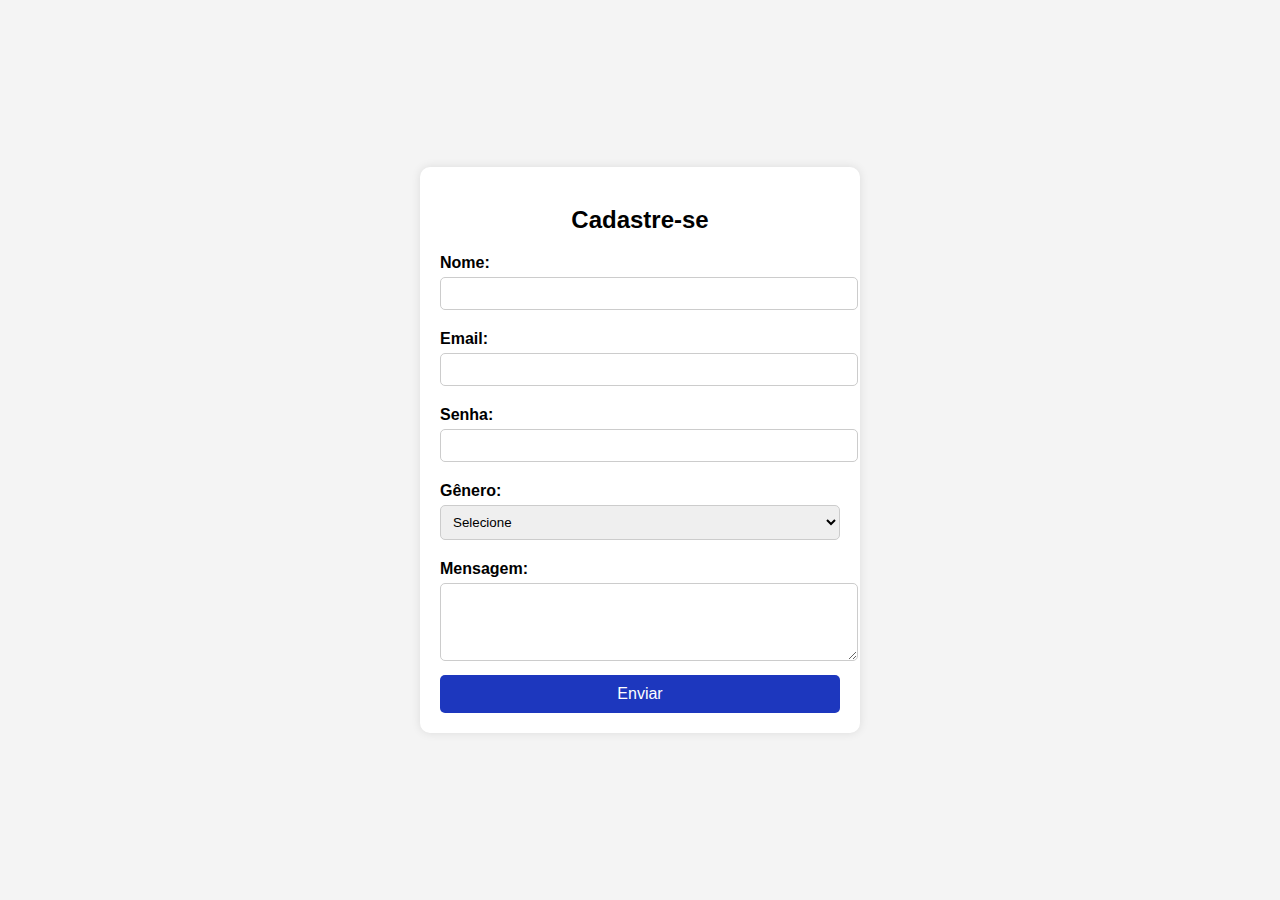
<file: Atividades/Atividade html formulário/index.html>
<!DOCTYPE html>
<html lang="pt-BR">
<head>
    <meta charset="UTF-8">
    <meta name="viewport" content="width=device-width, initial-scale=1.0">
    <title>Formulário Perfeito</title>
    <style>
        body {
            font-family: Arial, sans-serif;
            background-color: #f4f4f4;
            display: flex;
            justify-content: center;
            align-items: center;
            height: 100vh;
            margin: 0;
        }
        .container {
            background: rgb(255, 255, 255);
            padding: 20px;
            border-radius: 10px;
            box-shadow: 0 0 10px rgba(0, 0, 0, 0.1);
            width: 100%;
            max-width: 400px;
        }
        h2 {
            text-align: center;
            margin-bottom: 20px;
        }
        label {
            font-weight: bold;
            display: block;
            margin: 10px 0 5px;
        }
        input, select, textarea {
            width: 100%;
            padding: 8px;
            margin-bottom: 10px;
            border: 1px solid #ccc;
            border-radius: 5px;
        }
        button {
            width: 100%;
            padding: 10px;
            background-color: #1d37be;
            color: white;
            border: none;
            border-radius: 5px;
            cursor: pointer;
            font-size: 16px;
        }
        button:hover {
            background-color: #218838;
        }
    </style>
</head>
<body>
    <div class="container">
        <h2>Cadastre-se</h2>
        <form action="index2.html" method="get">
            <label for="name">Nome:</label>
            <input type="text" id="name" name="name" required>

            <label for="email">Email:</label>
            <input type="email" id="email" name="email" required>

            <label for="password">Senha:</label>
            <input type="password" id="password" name="password" required>

            <label for="gender">Gênero:</label>
            <select id="gender" name="gender">
                <option value="">Selecione</option>
                <option value="male">Masculino</option>
                <option value="female">Feminino</option>
                <option value="other">Outro</option>
            </select>

            <label for="message">Mensagem:</label>
            <textarea id="message" name="message" rows="4"></textarea>

            <button type="submit">Enviar</button>
        </form>
    </div>
</body>
</html>
</file>
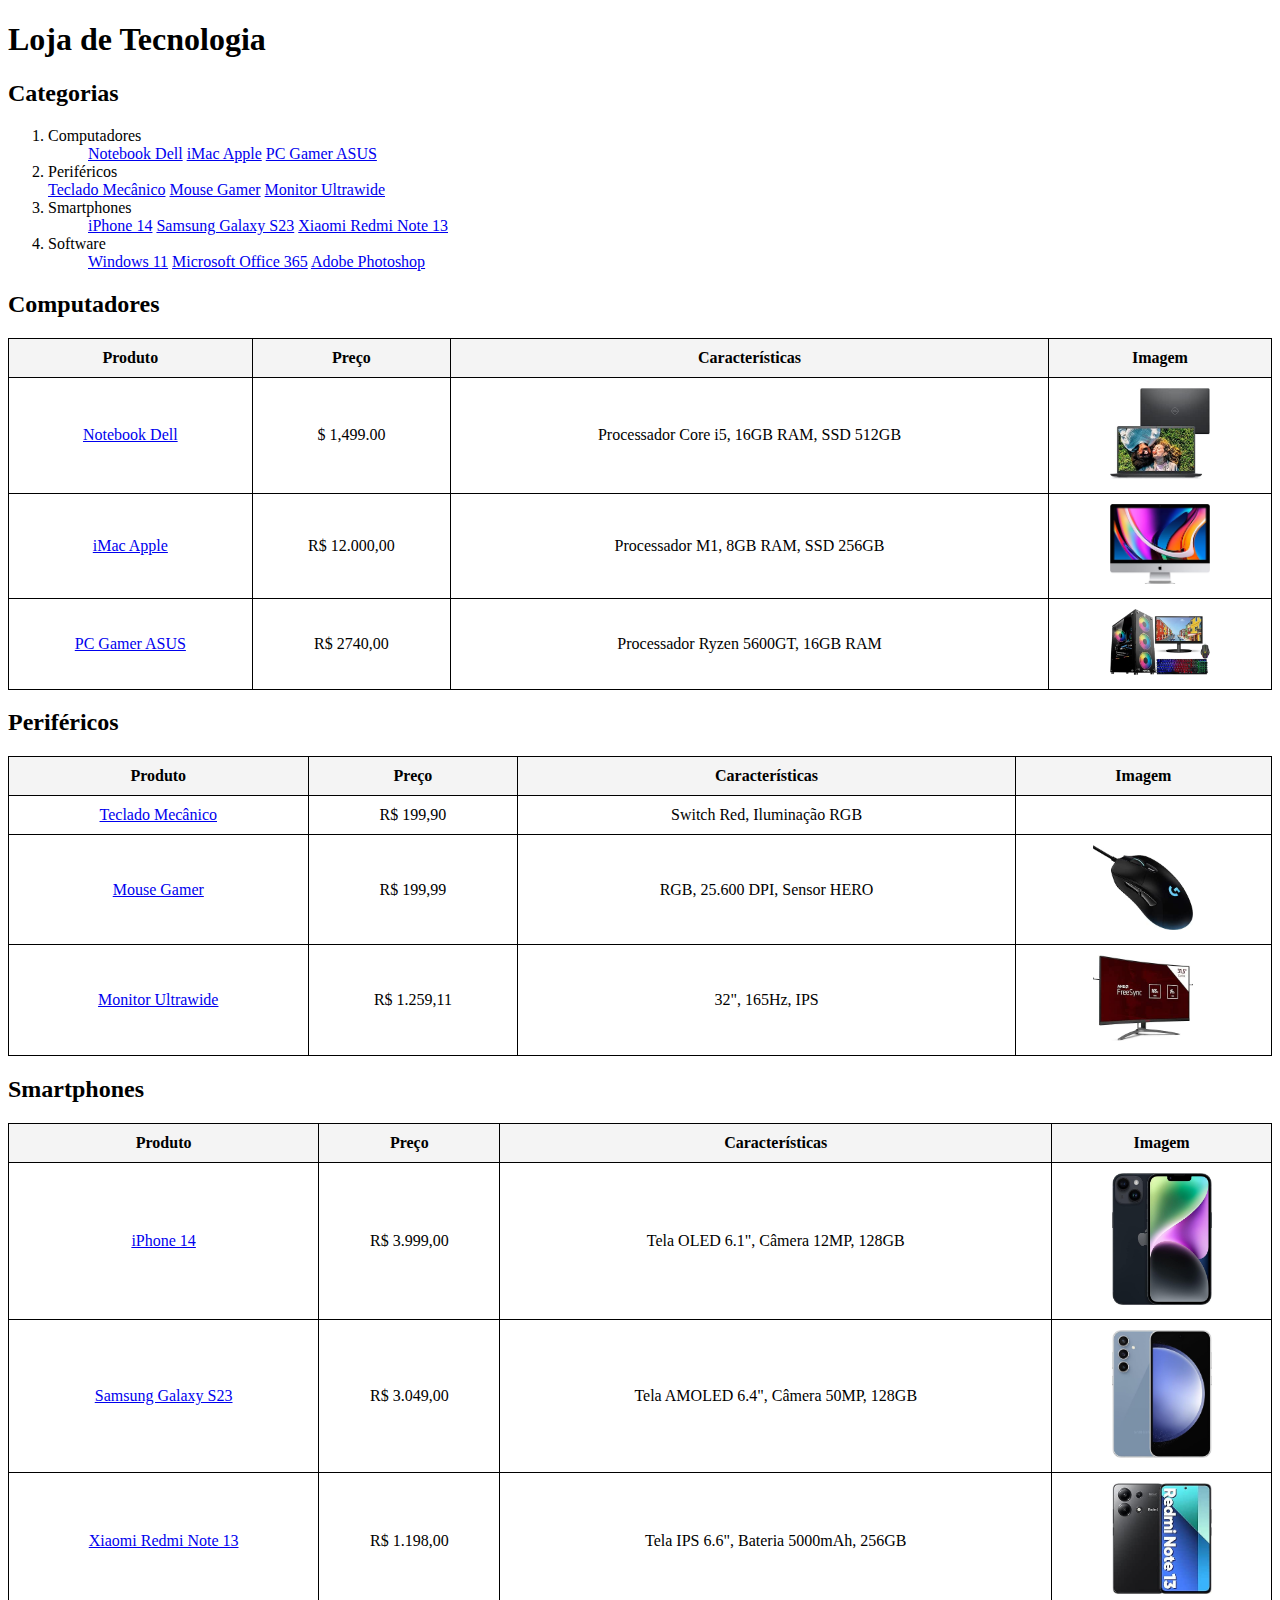
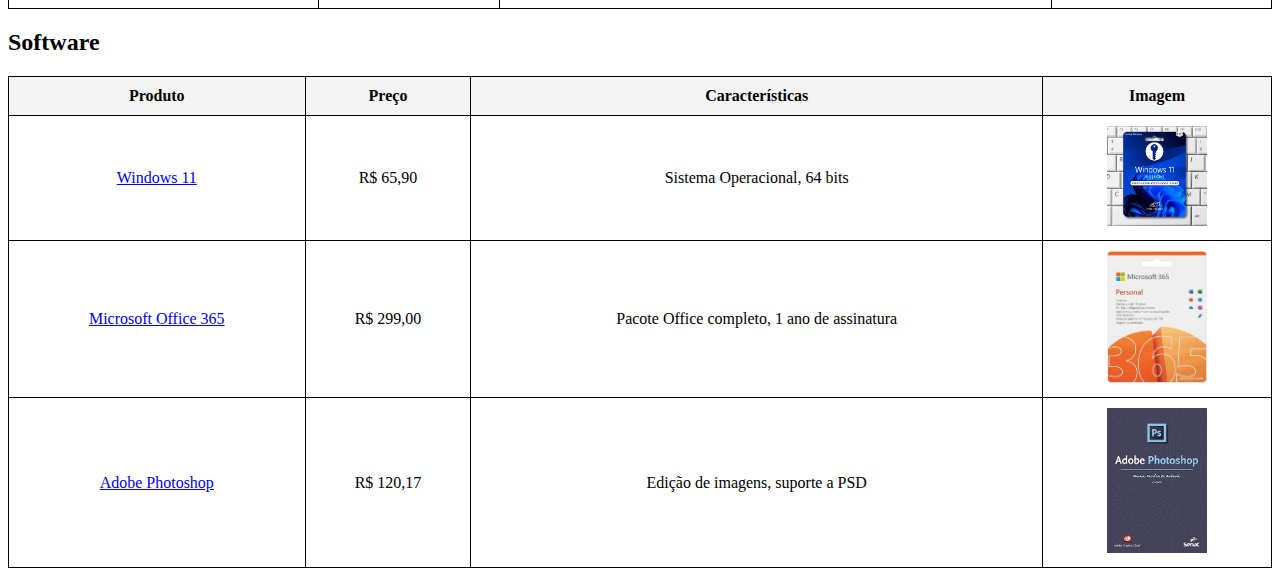
<file: Atividades/Atividade html tabela/index.html>
<!DOCTYPE html>
<html lang="pt-br">
<head>
    <meta charset="UTF-8">
    <meta name="viewport" content="width=device-width, initial-scale=1.0">
    <title>Loja de Tecnologia</title>
    <style>
        table {
            width: 100%;
            border-collapse: collapse;
            margin-top: 20px;
        }
        th, td {
            border: 1px solid black;
            padding: 10px;
            text-align: center;
        }
        th {
            background-color: #f4f4f4;
        }
        img {
            width: 100px;
            height: auto;
        }
    </style>
</head>
<body>
    <h1>Loja de Tecnologia</h1>
    <h2>Categorias</h2>
    <ol>
        <li>Computadores
            <ul><a href="https://www.amazon.com.br/Notebook-Dell-Inspiron-I15-I120K-A15P-Gera%C3%A7%C3%A3o/dp/B0DCLBBWLV/ref=sr_1_4?__mk_pt_BR=%C3%85M%C3%85%C5%BD%C3%95%C3%91&crid=24PNJT44SLVLE&dib=eyJ2IjoiMSJ9.[base64].n4o_HyDuU4ljakkc1Q5cIXPpcLWOnT4L6WFxck0nkjU&dib_tag=se&keywords=notebook+dell&qid=1741961892&s=computers&sprefix=notebookdell%2Ccomputers%2C164&sr=1-4&ufe=app_do%3Aamzn1.fos.25548f35-0de7-44b3-b28e-0f56f3f96147" target="_blank">Notebook Dell</a></td>
                <td><a href="https://www.amazon.com/Apple-Retina-Display-27-inch-Storage/dp/B08F8HK6KF?th=1" target="_blank">iMac Apple</a></td>
                <td><a href="https://www.amazon.com.br/PC-GAMER-AMD-RYZEN-5600GT/dp/B0CW3KZBWC/ref=sr_1_4?__mk_pt_BR=%C3%85M%C3%85%C5%BD%C3%95%C3%91&crid=1HEM3001MRPLC&dib=eyJ2IjoiMSJ9.[base64].ja4cbYTZfSDbnd3WvdKkmvPWfa_PGHLKUlyYQVGD5Jk&dib_tag=se&keywords=Pc+gamer+asus&qid=1741961465&sprefix=pc+gamer+asus%2Caps%2C178&sr=8-4&ufe=app_do%3Aamzn1.fos.25548f35-0de7-44b3-b28e-0f56f3f96147/" target="_blank">PC Gamer ASUS</a></td>
            </ul>
        </li>
        <li>Periféricos
            <ul></ul>

              <td><a href="https://www.amazon.com.br/Redragon-TECLADO-MECANICO-SWITCH-MARROM/dp/B0B6KFCC19/ref=asc_df_B0B6KFCC19/?tag=googleshopp00-20&linkCode=df0&hvadid=709884378379&hvpos=&hvnetw=g&hvrand=7306411358504724615&hvpone=&hvptwo=&hvqmt=&hvdev=c&hvdvcmdl=&hvlocint=&hvlocphy=9101288&hvtargid=pla-1752340359034&psc=1&mcid=091ba6de1e483c98bb846b8694c5021d&tag=googleshopp00-20&linkCode=df0&hvadid=709884378379&hvpos=&hvnetw=g&hvrand=7306411358504724615&hvpone=&hvptwo=&hvqmt=&hvdev=c&hvdvcmdl=&hvlocint=&hvlocphy=9101288&hvtargid=pla-1752340359034&psc=1&language=pt_BR&gad_source=1" target="_blank">Teclado Mecânico</a></td>
                
                <td><a href="https://www.amazon.com.br/Mouse-Gamer-Logitech-G403-Hero/dp/B07W6PD7QJ/ref=sr_1_1_sspa?__mk_pt_BR=%C3%85M%C3%85%C5%BD%C3%95%C3%91&crid=15IU3HYNXYSGT&dib=eyJ2IjoiMSJ9.[base64].IYUxGjFipA_B9c0gEwWicwaOmpZTJgpFVPrTy2apuCs&dib_tag=se&keywords=mouse+gamer&qid=1741961959&s=computers&sprefix=mouse+gmer%2Ccomputers%2C170&sr=1-1-spons&ufe=app_do%3Aamzn1.fos.6121c6c4-c969-43ae-92f7-cc248fc6181d&sp_csd=d2lkZ2V0TmFtZT1zcF9hdGY&psc=1" target="_blank">Mouse Gamer</a></td>
                
                <td><a href="https://www.amazon.com.br/Monitor-Gamer-AOC-FreeSync-AG323FCXE/dp/B088L3LWBP/ref=sr_1_1_sspa?__mk_pt_BR=%C3%85M%C3%85%C5%BD%C3%95%C3%91&crid=2EPCVWED2D3B1&dib=eyJ2IjoiMSJ9.[base64].DUuO-dUQO-VLnyKWSOrJAlDzggcEYdG5DTXN--H-fTY&dib_tag=se&keywords=monitor+ultrawide&qid=1741961986&s=computers&sprefix=monitor+ultrawide%2Ccomputers%2C167&sr=1-1-spons&ufe=app_do%3Aamzn1.fos.25548f35-0de7-44b3-b28e-0f56f3f96147&sp_csd=d2lkZ2V0TmFtZT1zcF9hdGY&psc=1" target="_blank">Monitor Ultrawide</a></td>
            </ul>
        </li>
        <li>Smartphones
            <ul>
                <td><a href="https://www.amazon.com.br/gp/aw/d/B00CLOZBHK/?_encoding=UTF8&pd_rd_plhdr=t&aaxitk=0c769a3b6ad8aff9b5ec0702f14157a6&hsa_cr_id=7906855170301&qid=1741965208&sr=1-1-9e67e56a-6f64-441f-a281-df67fc737124&ref_=sbx_be_s_sparkle_lsi4d_asin_0_img&pd_rd_w=t3R9a&content-id=amzn1.sym.0af9561b-236a-4456-ac39-e3caccb7758c%3Aamzn1.sym.0af9561b-236a-4456-ac39-e3caccb7758c&pf_rd_p=0af9561b-236a-4456-ac39-e3caccb7758c&pf_rd_r=1J616741HCTV18EA9QBV&pd_rd_wg=fa3fn&pd_rd_r=e063c395-fad1-4760-ab18-de74930d080e&th=1" target="_blank">iPhone 14</a></td>
               
                <td><a href="https://www.amazon.com.br/Smartphone-Samsung-Galaxy-C%C3%A2mera-infinita/dp/B00BL63176/ref=sr_1_2_sspa?__mk_pt_BR=%C3%85M%C3%85%C5%BD%C3%95%C3%91&crid=G7JPEUH9Z57M&dib=eyJ2IjoiMSJ9.[base64].o3lvSEM9PyBLQk9N7HNzKx2HVZaOJDqiUR_T2Wyoqfk&dib_tag=se&keywords=samsung+galaxy+23&qid=1741963506&sprefix=samsung+galxy+23%2Caps%2C170&sr=8-2-spons&ufe=app_do%3Aamzn1.fos.25548f35-0de7-44b3-b28e-0f56f3f96147&sp_csd=d2lkZ2V0TmFtZT1zcF9hdGY&psc=1" target="_blank">Samsung Galaxy S23</a></td>
                
                <td><a href="https://www.amazon.com.br/Smartphone-Xiaomi-Powerful-Snapdragon%C2%AE-performance/dp/B0CT93136H/ref=sr_1_2?__mk_pt_BR=%C3%85M%C3%85%C5%BD%C3%95%C3%91&crid=2OREIEEFHMZO7&dib=eyJ2IjoiMSJ9.[base64].q9ajx7e4rR_vcTCTnNXCO8bU2IjfDVdpv4olLQyXcBY&dib_tag=se&keywords=Xiaomi+Redmi+Note+12&qid=1741963569&sprefix=xiaomi+redmi+note+12%2Caps%2C175&sr=8-2&ufe=app_do%3Aamzn1.fos.a492fd4a-f54d-4e8d-8c31-35e0a04ce61e/" target="_blank">Xiaomi Redmi Note 13</a></td>
            </ul>
        </li>
        <li>Software
            <ul>
                <td><a href="https://www.amazon.com.br/Windows-11-Pro-bits-Vital%C3%ADcio/dp/B0DY5YY3KJ/ref=asc_df_B0DY5YY3KJ/?tag=googleshopp00-20&linkCode=df0&hvadid=709884378370&hvpos=&hvnetw=g&hvrand=10612558022277140555&hvpone=&hvptwo=&hvqmt=&hvdev=c&hvdvcmdl=&hvlocint=&hvlocphy=9101288&hvtargid=pla-2406952161257&psc=1&mcid=a9e0ec49e8f83d3bad0843b64508e1fb&tag=googleshopp00-20&linkCode=df0&hvadid=709884378370&hvpos=&hvnetw=g&hvrand=10612558022277140555&hvpone=&hvptwo=&hvqmt=&hvdev=c&hvdvcmdl=&hvlocint=&hvlocphy=9101288&hvtargid=pla-2406952161257&psc=1&language=pt_BR&gad_source=1" target="_blank">Windows 11</a></td>
                <td><a href="https://www.amazon.com.br/Microsoft-OFFICE-365-PERSONAL-QQ2-01368/dp/B0B4T5245K/ref=sr_1_3_sspa?__mk_pt_BR=%C3%85M%C3%85%C5%BD%C3%95%C3%91&crid=TN3G4PMDT8YX&dib=eyJ2IjoiMSJ9.[base64].ZGf36U1YXtqfhdWfOWfVate1ltZQW8kG0yTY3JMJ6Oc&dib_tag=se&keywords=microsoft+365&qid=1741964093&s=computers&sprefix=microsoft+365+%2Ccomputers%2C163&sr=1-3-spons&sp_csd=d2lkZ2V0TmFtZT1zcF9hdGY&psc=1" target="_blank">Microsoft Office 365</a></td>
                <td><a href="https://www.amazon.com.br/Adobe-Photoshop-Marcos-Serafim-Andrade/dp/8539632225/ref=sr_1_1?dib=eyJ2IjoiMSJ9.[base64].qxuA27F_HDJ2dQKFO0RrwB0SBkBWmkhP03tEZzYfB2s&dib_tag=se&keywords=Adobe+Photoshop&qid=1741965090&sr=8-1&ufe=app_do%3Aamzn1.fos.6d798eae-cadf-45de-946a-f477d47705b9" target="_blank">Adobe Photoshop</a></td>
            
            </ul>
        </li>
    </ol>

    <h2>Computadores</h2>
    <table>
        <tr>
            <th>Produto</th>
            <th>Preço</th>
            <th>Características</th>
            <th>Imagem</th>
        </tr>
        <tr>
            <td><a href="https://www.amazon.com.br/Notebook-Dell-Inspiron-I15-I120K-A15P-Gera%C3%A7%C3%A3o/dp/B0DCLBBWLV/ref=sr_1_4?__mk_pt_BR=%C3%85M%C3%85%C5%BD%C3%95%C3%91&crid=24PNJT44SLVLE&dib=eyJ2IjoiMSJ9.[base64].n4o_HyDuU4ljakkc1Q5cIXPpcLWOnT4L6WFxck0nkjU&dib_tag=se&keywords=notebook+dell&qid=1741961892&s=computers&sprefix=notebookdell%2Ccomputers%2C164&sr=1-4&ufe=app_do%3Aamzn1.fos.25548f35-0de7-44b3-b28e-0f56f3f96147" target="_blank">Notebook Dell</a></td>
            <td>$ 1,499.00</td>
            <td>Processador Core i5, 16GB RAM, SSD 512GB</td>
            <td><a href="https://www.amazon.com.br/Notebook-Dell-Inspiron-I15-I120K-A15P-Gera%C3%A7%C3%A3o/dp/B0DCLBBWLV/ref=sr_1_4?__mk_pt_BR=%C3%85M%C3%85%C5%BD%C3%95%C3%91&crid=24PNJT44SLVLE&dib=eyJ2IjoiMSJ9.[base64].n4o_HyDuU4ljakkc1Q5cIXPpcLWOnT4L6WFxck0nkjU&dib_tag=se&keywords=notebook+dell&qid=1741961892&s=computers&spr" target="_blank"><img src="notebookell.jpg" alt="Notebook Dell"></a></td>
        </tr>
        <tr>
            <td><a href="https://www.amazon.com/Apple-Retina-Display-27-inch-Storage/dp/B08F8HK6KF?th=1" target="_blank">iMac Apple</a></td>
            <td>R$ 12.000,00</td>
            <td>Processador M1, 8GB RAM, SSD 256GB</td>
            <td><a href="https://www.amazon.com/Apple-Retina-Display-27-inch-Storage/dp/B08F8HK6KF?th=1" target="_blank"><img src="imacapple.jpg" alt="iMac Apple"></a></td>
        </tr>
        <tr>
            <td><a href="https://www.amazon.com.br/PC-GAMER-AMD-RYZEN-5600GT/dp/B0CW3KZBWC/ref=sr_1_4?__mk_pt_BR=%C3%85M%C3%85%C5%BD%C3%95%C3%91&crid=1HEM3001MRPLC&dib=eyJ2IjoiMSJ9.[base64].ja4cbYTZfSDbnd3WvdKkmvPWfa_PGHLKUlyYQVGD5Jk&dib_tag=se&keywords=Pc+gamer+asus&qid=1741961465&sprefix=pc+gamer+asus%2Caps%2C178&sr=8-4&ufe=app_do%3Aamzn1.fos.25548f35-0de7-44b3-b28e-0f56f3f96147/" target="_blank">PC Gamer ASUS</a></td>
            <td>R$ 2740,00</td>
            <td>Processador Ryzen 5600GT, 16GB RAM</td>
            <td><a href="https://www.amazon.com.br/PC-GAMER-AMD-RYZEN-5600GT/dp/B0CW3KZBWC/ref=sr_1_4?__mk_pt_BR=%C3%85M%C3%85%C5%BD%C3%95%C3%91&crid=1HEM3001MRPLC&dib=eyJ2IjoiMSJ9.[base64].ja4cbYTZfSDbnd3WvdKkmvPWfa_PGHLKUlyYQVGD5Jk&dib_tag=se&keywords=Pc+gamer+asus&qid=1741961465&sprefix=pc+gamer+asus%2Caps%2C178&sr=8-4&ufe=app_do%3Aamzn1.fos.25548f35-0de7-44b3-b28e-0f56f3f96147" target="_blank"><img src="pcgamerasus.jpg" alt="PC Gamer ASUS"></a></td>
        </tr>
    </table>

    <h2>Periféricos</h2>
    <table>
        <tr>
            <th>Produto</th>
            <th>Preço</th>
            <th>Características</th>
            <th>Imagem</th>
        </tr>
        <tr>
            <td><a href="https://www.amazon.com.br/Redragon-TECLADO-MECANICO-SWITCH-MARROM/dp/B0B6KFCC19/ref=asc_df_B0B6KFCC19/?tag=googleshopp00-20&linkCode=df0&hvadid=709884378379&hvpos=&hvnetw=g&hvrand=7306411358504724615&hvpone=&hvptwo=&hvqmt=&hvdev=c&hvdvcmdl=&hvlocint=&hvlocphy=9101288&hvtargid=pla-1752340359034&psc=1&mcid=091ba6de1e483c98bb846b8694c5021d&tag=googleshopp00-20&linkCode=df0&hvadid=709884378379&hvpos=&hvnetw=g&hvrand=7306411358504724615&hvpone=&hvptwo=&hvqmt=&hvdev=c&hvdvcmdl=&hvlocint=&hvlocphy=9101288&hvtargid=pla-1752340359034&psc=1&language=pt_BR&gad_source=1" target="_blank">Teclado Mecânico</a></td>
            <td>R$ 199,90</td>
            <td>Switch Red, Iluminação RGB</td>
            <td><a href="https://www.amazon.com.br/Redragon-TECLADO-MECANICO-SWITCH-MARROM/dp/B0B6KFCC19/ref=asc_df_B0B6KFCC19/?tag=googleshopp00-20&linkCode=df0&hvadid=709884378379&hvpos=&hvnetw=g&hvrand=7306411358504724615&hvpone=&hvptwo=&hvqmt=&hvdev=c&hvdvcmdl=&hvlocint=&hvlocphy=9101288&hvtargid=pla-1752340359034&psc=1&mcid=091ba6de1e483c98bb846b8694c5021d&tag=googleshopp00-20&linkCode=df0&hvadid=709884378379&hvpos=&hvnetw=g&hvrand=7306411358504724615&hvpone=&hvptwo=&hvqmt=&hvdev=c&hvdvcmdl=&hvlocint=&hvlocphy=9101288&hvtargid=pla-1752340359034&psc=1&language=pt_BR&gad_source=1"></a></td>
        </tr>
        <tr>
            <td><a href="https://www.amazon.com.br/Mouse-Gamer-Logitech-G403-Hero/dp/B07W6PD7QJ/ref=sr_1_1_sspa?__mk_pt_BR=%C3%85M%C3%85%C5%BD%C3%95%C3%91&crid=15IU3HYNXYSGT&dib=eyJ2IjoiMSJ9.[base64].IYUxGjFipA_B9c0gEwWicwaOmpZTJgpFVPrTy2apuCs&dib_tag=se&keywords=mouse+gamer&qid=1741961959&s=computers&sprefix=mouse+gmer%2Ccomputers%2C170&sr=1-1-spons&ufe=app_do%3Aamzn1.fos.6121c6c4-c969-43ae-92f7-cc248fc6181d&sp_csd=d2lkZ2V0TmFtZT1zcF9hdGY&psc=1" target="_blank">Mouse Gamer</a></td>
            <td>R$ 199,99</td>
            <td>RGB, 25.600 DPI, Sensor HERO</td>
            <td><a href="https://www.amazon.com.br/Mouse-Gamer-Logitech-G403-Hero/dp/B07W6PD7QJ/ref=sr_1_1_sspa?__mk_pt_BR=%C3%85M%C3%85%C5%BD%C3%95%C3%91&crid=15IU3HYNXYSGT&dib=eyJ2IjoiMSJ9.[base64].IYUxGjFipA_B9c0gEwWicwaOmpZTJgpFVPrTy2apuCs&dib_tag=se&keywords=mouse+gamer&qid=1741961959&s=computers&sprefix=mouse+gmer%2Ccomputers%2C170&sr=1-1-spons&ufe=app_do%3Aamzn1.fos.6121c6c4-c969-43ae-92f7-cc248fc6181d&sp_csd=d2lkZ2V0TmFtZT1zcF9hdGY&psc=1w" target="_blank"><img src="mousegamer.jpg" alt="Mouse Gamer"></a></td>
        </tr>
        <tr>
            <td><a href="https://www.amazon.com.br/Monitor-Gamer-AOC-FreeSync-AG323FCXE/dp/B088L3LWBP/ref=sr_1_1_sspa?__mk_pt_BR=%C3%85M%C3%85%C5%BD%C3%95%C3%91&crid=2EPCVWED2D3B1&dib=eyJ2IjoiMSJ9.[base64].DUuO-dUQO-VLnyKWSOrJAlDzggcEYdG5DTXN--H-fTY&dib_tag=se&keywords=monitor+ultrawide&qid=1741961986&s=computers&sprefix=monitor+ultrawide%2Ccomputers%2C167&sr=1-1-spons&ufe=app_do%3Aamzn1.fos.25548f35-0de7-44b3-b28e-0f56f3f96147&sp_csd=d2lkZ2V0TmFtZT1zcF9hdGY&psc=1" target="_blank">Monitor Ultrawide</a></td>
            <td>R$ 1.259,11</td>
            <td>32", 165Hz, IPS</td>
            <td><a href="https://www.amazon.com.br/Monitor-Gamer-AOC-FreeSync-AG323FCXE/dp/B088L3LWBP/ref=sr_1_1_sspa?__mk_pt_BR=%C3%85M%C3%85%C5%BD%C3%95%C3%91&crid=2EPCVWED2D3B1&dib=eyJ2IjoiMSJ9.[base64].DUuO-dUQO-VLnyKWSOrJAlDzggcEYdG5DTXN--H-fTY&dib_tag=se&keywords=monitor+ultrawide&qid=1741961986&s=computers&sprefix=monitor+ultrawide%2Ccomputers%2C167&sr=1-1-spons&ufe=app_do%3Aamzn1.fos.25548f35-0de7-44b3-b28e-0f56f3f96147&sp_csd=d2lkZ2V0TmFtZT1zcF9hdGY&psc=1" target="_blank"><img src="ultrawide.jpg" alt="Monitor Ultrawide"></a></td>
        </tr>
    </table>

    <h2>Smartphones</h2>
    <table>
        <tr>
            <th>Produto</th>
            <th>Preço</th>
            <th>Características</th>
            <th>Imagem</th>
        </tr>
        <tr>
            <td><a href="https://www.amazon.com.br/gp/aw/d/B00CLOZBHK/?_encoding=UTF8&pd_rd_plhdr=t&aaxitk=0c769a3b6ad8aff9b5ec0702f14157a6&hsa_cr_id=7906855170301&qid=1741965208&sr=1-1-9e67e56a-6f64-441f-a281-df67fc737124&ref_=sbx_be_s_sparkle_lsi4d_asin_0_img&pd_rd_w=t3R9a&content-id=amzn1.sym.0af9561b-236a-4456-ac39-e3caccb7758c%3Aamzn1.sym.0af9561b-236a-4456-ac39-e3caccb7758c&pf_rd_p=0af9561b-236a-4456-ac39-e3caccb7758c&pf_rd_r=1J616741HCTV18EA9QBV&pd_rd_wg=fa3fn&pd_rd_r=e063c395-fad1-4760-ab18-de74930d080e&th=1" target="_blank">iPhone 14</a></td>
            <td>R$ 3.999,00</td>
            <td>Tela OLED 6.1", Câmera 12MP, 128GB</td>
            <td><a href="https://www.amazon.com.br/gp/aw/d/B00CLOZBHK/?_encoding=UTF8&pd_rd_plhdr=t&aaxitk=0c769a3b6ad8aff9b5ec0702f14157a6&hsa_cr_id=7906855170301&qid=1741965208&sr=1-1-9e67e56a-6f64-441f-a281-df67fc737124&ref_=sbx_be_s_sparkle_lsi4d_asin_0_img&pd_rd_w=t3R9a&content-id=amzn1.sym.0af9561b-236a-4456-ac39-e3caccb7758c%3Aamzn1.sym.0af9561b-236a-4456-ac39-e3caccb7758c&pf_rd_p=0af9561b-236a-4456-ac39-e3caccb7758c&pf_rd_r=1J616741HCTV18EA9QBV&pd_rd_wg=fa3fn&pd_rd_r=e063c395-fad1-4760-ab18-de74930d080e&th=1" target="_blank"><img src="iphone14.jpg" alt="iPhone 14"></a></td>
        </tr>
        <tr>
            <td><a href="https://www.amazon.com.br/Smartphone-Samsung-Galaxy-C%C3%A2mera-infinita/dp/B00BL63176/ref=sr_1_2_sspa?__mk_pt_BR=%C3%85M%C3%85%C5%BD%C3%95%C3%91&crid=G7JPEUH9Z57M&dib=eyJ2IjoiMSJ9.[base64].o3lvSEM9PyBLQk9N7HNzKx2HVZaOJDqiUR_T2Wyoqfk&dib_tag=se&keywords=samsung+galaxy+23&qid=1741963506&sprefix=samsung+galxy+23%2Caps%2C170&sr=8-2-spons&ufe=app_do%3Aamzn1.fos.25548f35-0de7-44b3-b28e-0f56f3f96147&sp_csd=d2lkZ2V0TmFtZT1zcF9hdGY&psc=1" target="_blank">Samsung Galaxy S23</a></td>
            <td>R$ 3.049,00</td>
            <td>Tela AMOLED 6.4", Câmera 50MP, 128GB</td>
            <td><a href="https://www.amazon.com.br/Smartphone-Samsung-Galaxy-C%C3%A2mera-infinita/dp/B00BL63176/ref=sr_1_2_sspa?__mk_pt_BR=%C3%85M%C3%85%C5%BD%C3%95%C3%91&crid=G7JPEUH9Z57M&dib=eyJ2IjoiMSJ9.[base64].o3lvSEM9PyBLQk9N7HNzKx2HVZaOJDqiUR_T2Wyoqfk&dib_tag=se&keywords=samsung+galaxy+23&qid=1741963506&sprefix=samsung+galxy+23%2Caps%2C170&sr=8-2-spons&ufe=app_do%3Aamzn1.fos.25548f35-0de7-44b3-b28e-0f56f3f96147&sp_csd=d2lkZ2V0TmFtZT1zcF9hdGY&psc=1" target="_blank"><img src="galaxys23.jpg" alt="Samsung Galaxy S23"></a></td>
        </tr>
        <tr>
            <td><a href="https://www.amazon.com.br/Smartphone-Xiaomi-Powerful-Snapdragon%C2%AE-performance/dp/B0CT93136H/ref=sr_1_2?__mk_pt_BR=%C3%85M%C3%85%C5%BD%C3%95%C3%91&crid=2OREIEEFHMZO7&dib=eyJ2IjoiMSJ9.[base64].q9ajx7e4rR_vcTCTnNXCO8bU2IjfDVdpv4olLQyXcBY&dib_tag=se&keywords=Xiaomi+Redmi+Note+12&qid=1741963569&sprefix=xiaomi+redmi+note+12%2Caps%2C175&sr=8-2&ufe=app_do%3Aamzn1.fos.a492fd4a-f54d-4e8d-8c31-35e0a04ce61e/" target="_blank">Xiaomi Redmi Note 13</a></td>
            <td>R$ 1.198,00</td>
            <td>Tela IPS 6.6", Bateria 5000mAh, 256GB</td>
            <td><a href="https://www.amazon.com.br/Smartphone-Xiaomi-Powerful-Snapdragon%C2%AE-performance/dp/B0CT93136H/ref=sr_1_2?__mk_pt_BR=%C3%85M%C3%85%C5%BD%C3%95%C3%91&crid=2OREIEEFHMZO7&dib=eyJ2IjoiMSJ9.[base64].q9ajx7e4rR_vcTCTnNXCO8bU2IjfDVdpv4olLQyXcBY&dib_tag=se&keywords=Xiaomi+Redmi+Note+12&qid=1741963569&sprefix=xiaomi+redmi+note+12%2Caps%2C175&sr=8-2&ufe=app_do%3Aamzn1.fos.a492fd4a-f54d-4e8d-8c31-35e0a04ce61e" target="_blank"><img src="redminote13.jpg" alt="Xiaomi Redmi Note 13"></a></td>
        </tr>
    </table>

    <h2>Software</h2>
    <table>
        <tr>
            <th>Produto</th>
            <th>Preço</th>
            <th>Características</th>
            <th>Imagem</th>
        </tr>
        <tr>
            <td><a href="https://www.amazon.com.br/Windows-11-Pro-bits-Vital%C3%ADcio/dp/B0DY5YY3KJ/ref=asc_df_B0DY5YY3KJ/?tag=googleshopp00-20&linkCode=df0&hvadid=709884378370&hvpos=&hvnetw=g&hvrand=10612558022277140555&hvpone=&hvptwo=&hvqmt=&hvdev=c&hvdvcmdl=&hvlocint=&hvlocphy=9101288&hvtargid=pla-2406952161257&psc=1&mcid=a9e0ec49e8f83d3bad0843b64508e1fb&tag=googleshopp00-20&linkCode=df0&hvadid=709884378370&hvpos=&hvnetw=g&hvrand=10612558022277140555&hvpone=&hvptwo=&hvqmt=&hvdev=c&hvdvcmdl=&hvlocint=&hvlocphy=9101288&hvtargid=pla-2406952161257&psc=1&language=pt_BR&gad_source=1" target="_blank">Windows 11</a></td>
            <td>R$ 65,90</td>
            <td>Sistema Operacional, 64 bits</td>
            <td><a href="https://www.amazon.com.br/Windows-11-Pro-bits-Vital%C3%ADcio/dp/B0DY5YY3KJ/ref=asc_df_B0DY5YY3KJ/?tag=googleshopp00-20&linkCode=df0&hvadid=709884378370&hvpos=&hvnetw=g&hvrand=10612558022277140555&hvpone=&hvptwo=&hvqmt=&hvdev=c&hvdvcmdl=&hvlocint=&hvlocphy=9101288&hvtargid=pla-2406952161257&psc=1&mcid=a9e0ec49e8f83d3bad0843b64508e1fb&tag=googleshopp00-20&linkCode=df0&hvadid=709884378370&hvpos=&hvnetw=g&hvrand=10612558022277140555&hvpone=&hvptwo=&hvqmt=&hvdev=c&hvdvcmdl=&hvlocint=&hvlocphy=9101288&hvtargid=pla-2406952161257&psc=1&language=pt_BR&gad_source=1" target="_blank"><img src="windows11.jpg" alt="Windows 11"></a></td>
        </tr>
        <tr>
            <td><a href="https://www.amazon.com.br/Microsoft-OFFICE-365-PERSONAL-QQ2-01368/dp/B0B4T5245K/ref=sr_1_3_sspa?__mk_pt_BR=%C3%85M%C3%85%C5%BD%C3%95%C3%91&crid=TN3G4PMDT8YX&dib=eyJ2IjoiMSJ9.[base64].ZGf36U1YXtqfhdWfOWfVate1ltZQW8kG0yTY3JMJ6Oc&dib_tag=se&keywords=microsoft+365&qid=1741964093&s=computers&sprefix=microsoft+365+%2Ccomputers%2C163&sr=1-3-spons&sp_csd=d2lkZ2V0TmFtZT1zcF9hdGY&psc=1" target="_blank">Microsoft Office 365</a></td>
            <td>R$ 299,00</td>
            <td>Pacote Office completo, 1 ano de assinatura</td>
            <td><a href="https://www.amazon.com.br/Microsoft-OFFICE-365-PERSONAL-QQ2-01368/dp/B0B4T5245K/ref=sr_1_3_sspa?__mk_pt_BR=%C3%85M%C3%85%C5%BD%C3%95%C3%91&crid=TN3G4PMDT8YX&dib=eyJ2IjoiMSJ9.[base64].ZGf36U1YXtqfhdWfOWfVate1ltZQW8kG0yTY3JMJ6Oc&dib_tag=se&keywords=microsoft+365&qid=1741964093&s=computers&sprefix=microsoft+365+%2Ccomputers%2C163&sr=1-3-spons&sp_csd=d2lkZ2V0TmFtZT1zcF9hdGY&psc=1" target="_blank"><img src="microsoft365.jpg" alt="Microsoft Office 365"></a></td>
        </tr>
        <tr>
            <td><a href="https://www.amazon.com.br/Adobe-Photoshop-Marcos-Serafim-Andrade/dp/8539632225/ref=sr_1_1?dib=eyJ2IjoiMSJ9.[base64].qxuA27F_HDJ2dQKFO0RrwB0SBkBWmkhP03tEZzYfB2s&dib_tag=se&keywords=Adobe+Photoshop&qid=1741965090&sr=8-1&ufe=app_do%3Aamzn1.fos.6d798eae-cadf-45de-946a-f477d47705b9" target="_blank">Adobe Photoshop</a></td>
            <td>R$ 120,17</td>
            <td>Edição de imagens, suporte a PSD</td>
            <td><a href="https://www.amazon.com.br/Adobe-Photoshop-Marcos-Serafim-Andrade/dp/8539632225/ref=sr_1_1?dib=eyJ2IjoiMSJ9.[base64].qxuA27F_HDJ2dQKFO0RrwB0SBkBWmkhP03tEZzYfB2s&dib_tag=se&keywords=Adobe+Photoshop&qid=1741965090&sr=8-1&ufe=app_do%3Aamzn1.fos.6d798eae-cadf-45de-946a-f477d47705b9" target="_blank"><img src="adobephotoshop.jpg" alt="Adobe Photoshop"></a></td>
        </tr>
    </table>

</body>
</html>
</file>
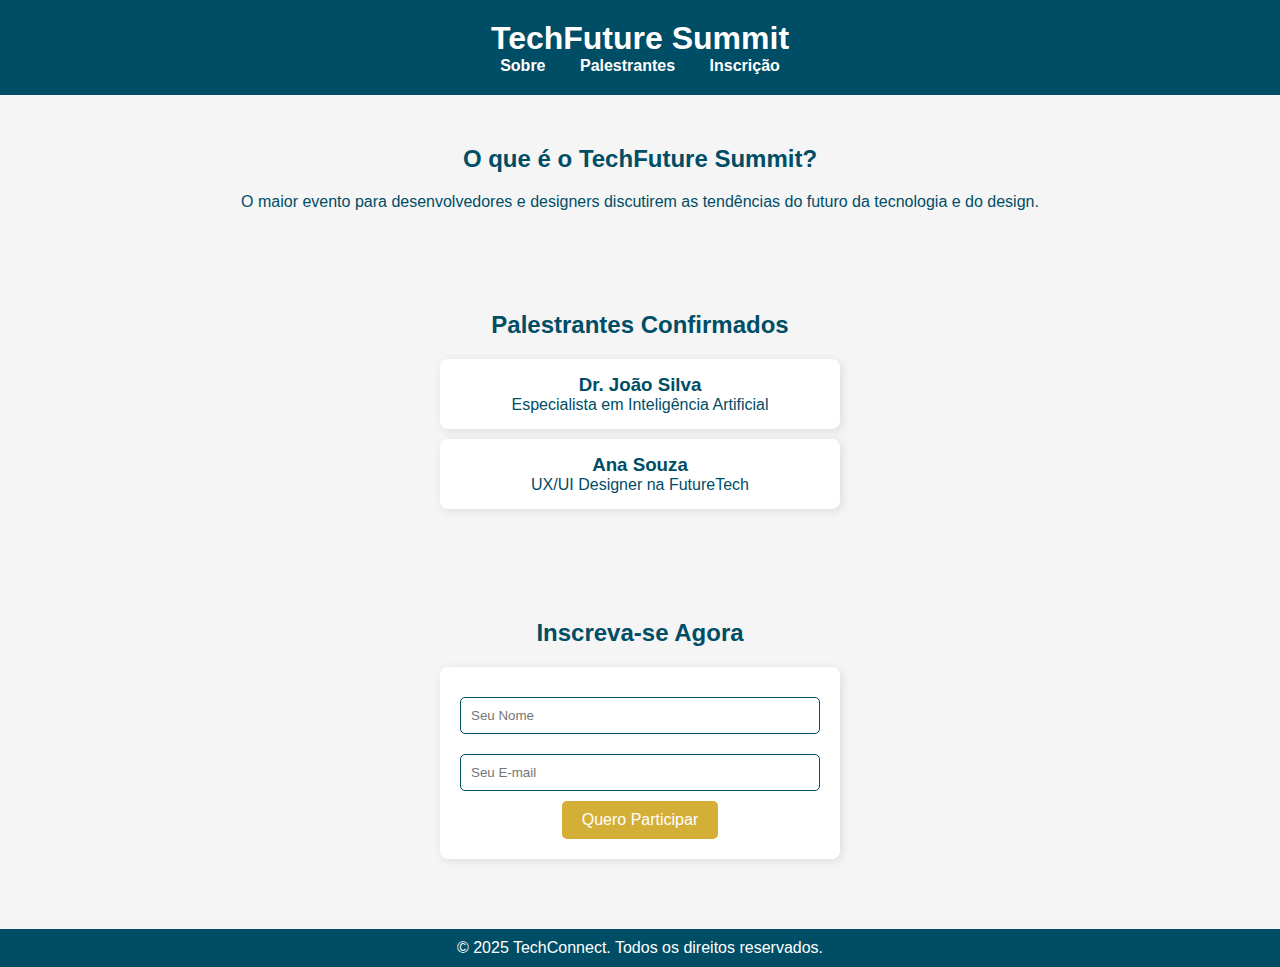
<file: Atividades/Atividade tech/index.html>
<!DOCTYPE html>
<html lang="pt">
<head>
    <meta charset="UTF-8">
    <meta name="viewport" content="width=device-width, initial-scale=1.0">
    <title>TechConnect - TechFuture Summit</title>
    <link rel="stylesheet" href="style.css">
</head>
<body>

    <!-- Cabeçalho -->
    <header>
        <h1>TechFuture Summit</h1>
        <nav>
            <ul>
                <li><a href="#sobre">Sobre</a></li>
                <li><a href="#palestrantes">Palestrantes</a></li>
                <li><a href="#inscricao">Inscrição</a></li>
            </ul>
        </nav>
    </header>

    <!-- Seção Sobre -->
    <section id="sobre">
        <h2>O que é o TechFuture Summit?</h2>
        <p>O maior evento para desenvolvedores e designers discutirem as tendências do futuro da tecnologia e do design.</p>
    </section>

    <!-- Seção Palestrantes -->
    <section id="palestrantes">
        <h2>Palestrantes Confirmados</h2>
        <div class="palestrante">
            <h3>Dr. João Silva</h3>
            <p>Especialista em Inteligência Artificial</p>
        </div>
        <div class="palestrante">
            <h3>Ana Souza</h3>
            <p>UX/UI Designer na FutureTech</p>
        </div>
    </section>

    <!-- Seção Inscrição -->
    <section id="inscricao">
        <h2>Inscreva-se Agora</h2>
        <form>
            <input type="text" placeholder="Seu Nome" required>
            <input type="email" placeholder="Seu E-mail" required>
            <button type="submit">Quero Participar</button>
        </form>
    </section>

    <!-- Rodapé -->
    <footer>
        <p>&copy; 2025 TechConnect. Todos os direitos reservados.</p>
    </footer>

</body>
</html>
</file>
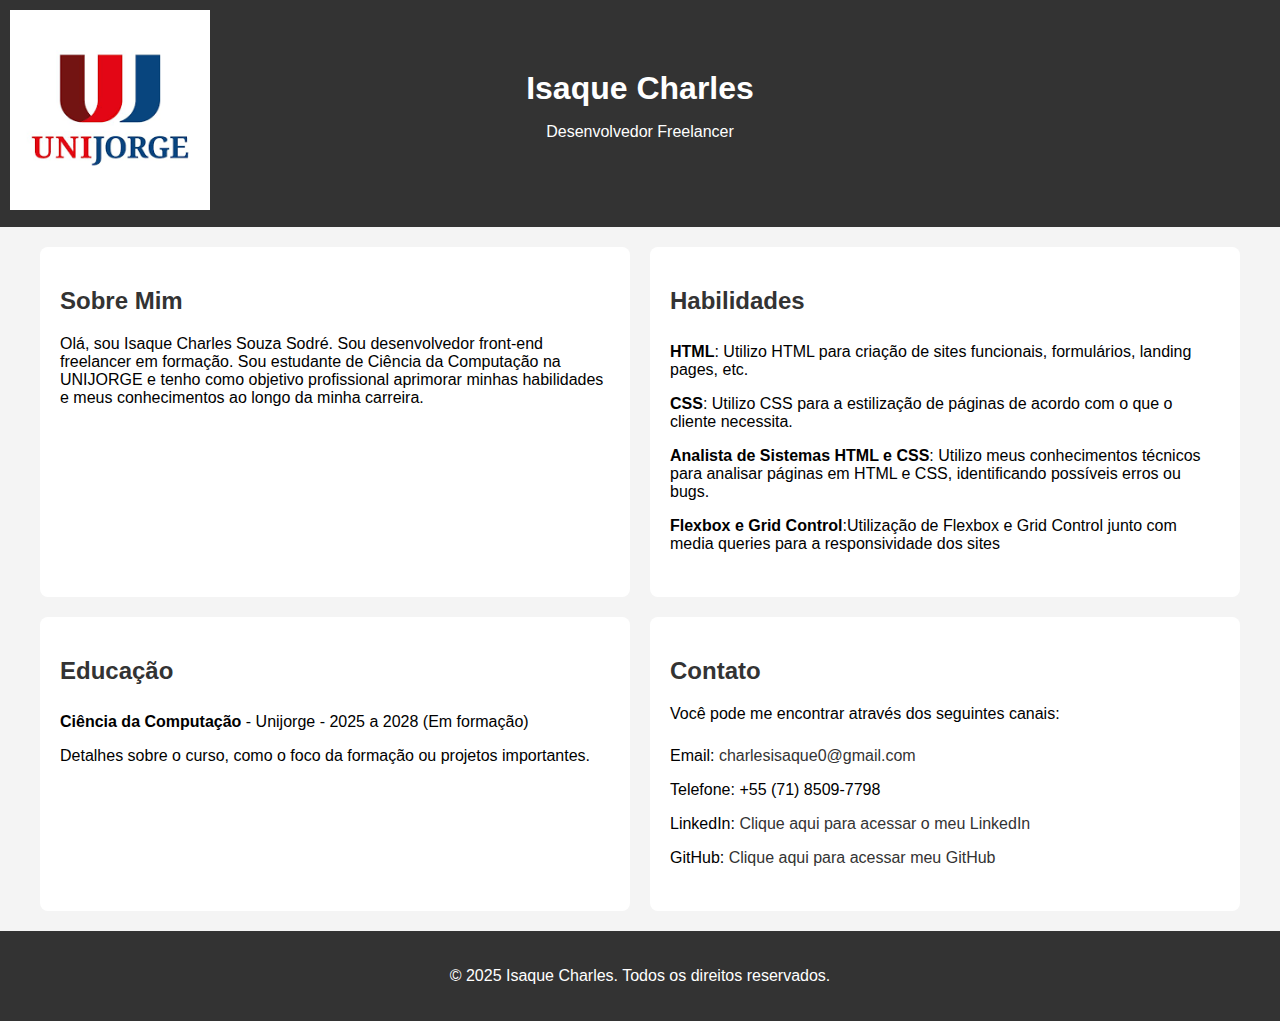
<file: Atividades/Portifolio/index.html>
<!DOCTYPE html>
<html lang="en">
  <head>
    <meta charset="UTF-8" />
    <meta http-equiv="X-UA-Compatible" content="IE=edge" />
    <meta name="viewport" content="width=device-width, initial-scale=1.0" />
    <title>Portifólio de Isaque Charles</title>
    <link rel="stylesheet" href="style.css" />
    <link rel="icon" href="favicon.ico" type="image/x-icon" />
  </head>
  <body>
    <header>
      <img class="header-logo" src="unijorge.png" alt="Logo Unijorge" />
      <h1>Isaque Charles</h1>
      <p>Desenvolvedor Freelancer</p>
    </header>

    <div class="container">
      <section id="sobre">
        <h2>Sobre Mim</h2>
        <p>
          Olá, sou Isaque Charles Souza Sodré. Sou desenvolvedor front-end
          freelancer em formação. Sou estudante de Ciência da Computação na
          UNIJORGE e tenho como objetivo profissional aprimorar minhas
          habilidades e meus conhecimentos ao longo da minha carreira.
        </p>
      </section>

      <section id="habilidades">
        <h2>Habilidades</h2>
        <ul>
          <li>
            <strong>HTML</strong>: Utilizo HTML para criação de sites
            funcionais, formulários, landing pages, etc.
          </li>
          <li>
            <strong>CSS</strong>: Utilizo CSS para a estilização de páginas de
            acordo com o que o cliente necessita.
          </li>
          <li>
            <strong>Analista de Sistemas HTML e CSS</strong>: Utilizo meus
            conhecimentos técnicos para analisar páginas em HTML e CSS,
            identificando possíveis erros ou bugs.
          </li>
          <li>
            <strong>Flexbox e Grid Control</strong>:Utilização de Flexbox e Grid
            Control junto com media queries para a responsividade dos sites
          </li>
        </ul>
      </section>

      <section id="educacao">
        <h2>Educação</h2>
        <ul>
          <li>
            <strong>Ciência da Computação</strong> - Unijorge - 2025 a 2028 (Em
            formação)
            <p>
              Detalhes sobre o curso, como o foco da formação ou projetos
              importantes.
            </p>
          </li>
        </ul>
      </section>

      <section id="contato" class="contact">
        <h2>Contato</h2>
        <p>Você pode me encontrar através dos seguintes canais:</p>
        <ul>
          <li>
            Email:
            <a href="mailto:charlesisaque0@gmail.com"
              >charlesisaque0@gmail.com</a
            >
          </li>
          <li>Telefone: +55 (71) 8509-7798</li>
          <li>
            LinkedIn:
            <a
              href="https://www.linkedin.com/in/isaque-charles-6bb2492b5/"
              target="_blank"
              >Clique aqui para acessar o meu LinkedIn</a
            >
          </li>
          <li>
            GitHub:
            <a
              href="https://github.com/charlesisaque/repository"
              target="_blank"
              >Clique aqui para acessar meu GitHub</a
            >
          </li>
        </ul>
      </section>
    </div>

    <footer>
      <p>&copy; 2025 Isaque Charles. Todos os direitos reservados.</p>
    </footer>
  </body>
</html>
</file>
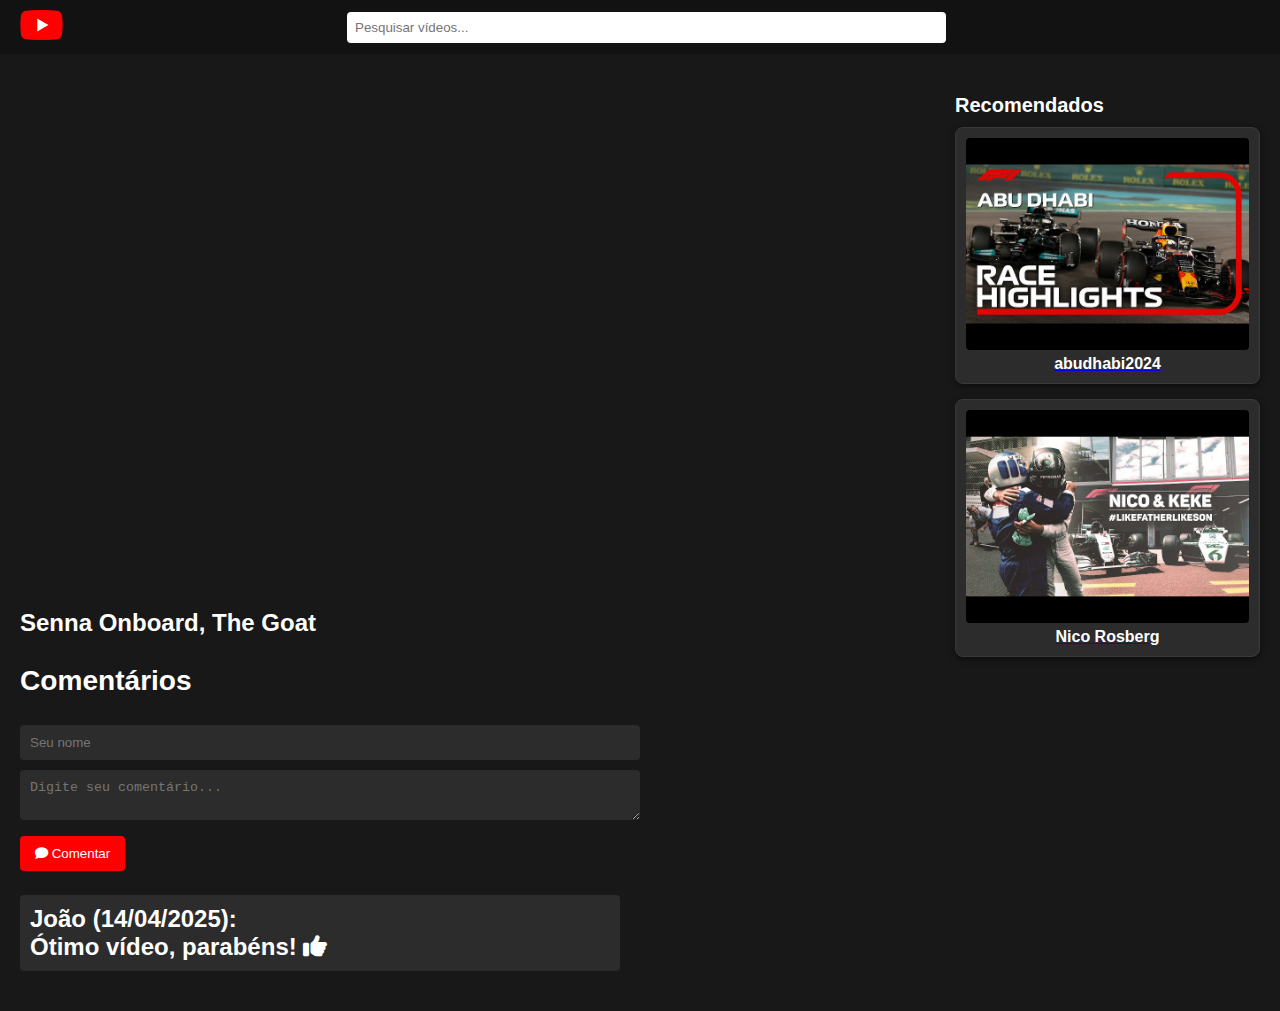
<file: Atividades/YouTube_Layout/index.html>
<!DOCTYPE html>
<html lang="pt-BR">
<head>
  <meta charset="UTF-8" />
  <meta name="viewport" content="width=device-width, initial-scale=1.0"/>
  <title>YouTube Dark Layout</title>
  <link rel="stylesheet" href="style.css" />
  <link rel="icon" href="youtube.ico" type="image/x-icon" /> 
  <link rel="stylesheet" href="https://cdnjs.cloudflare.com/ajax/libs/font-awesome/6.0.0-beta3/css/all.min.css">
</head>
<body>
  <header>
    <div class="logo-container">
      <img src="youtube-logo.png" alt="YouTube Logo" class="youtube-logo" />
    </div>

    <div class="search-container">
      <input type="text" placeholder="Pesquisar vídeos..." />
    </div>

    <div class="espaco-direita"></div>
  </header>

  <main class="container">
    <section class="video-principal">
      <div class="video-frame">
        <iframe width="100%" height="315" src="https://www.youtube.com/embed/d3_FCglY1vk" frameborder="0" allowfullscreen></iframe>
      </div>

      <h2 class="">Senna Onboard, The Goat

      <div class="comentarios">
        <h3>Comentários</h3>

        <form class="form-comentario" id="comentarioForm">
          <input type="text" id="nome" placeholder="Seu nome" required />
          <textarea id="mensagem" placeholder="Digite seu comentário..." required></textarea>
          <button type="submit">
            <i class="fas fa-comment"></i> Comentar
          </button>
        </form>

        <div class="lista-comentarios" id="listaComentarios">
          <p><strong>João</strong> (14/04/2025):<br>Ótimo vídeo, parabéns! <i class="fas fa-thumbs-up"></i></p>
        </div>
      </div>
    </section>

    <aside class="recomendados">
      <h3>Recomendados</h3>

      <div class="video-recomendado">
        <a href="https://www.youtube.com/watch?v=8fgOi-dcl2s" target="_blank">
          <img src="abudhabi.jpg" alt="thumb">
          <p>abudhabi2024</p>
        </a>
      </div>

      <div class="video-recomendado">
        <a href="https://youtube.com/watch?v=RzMAQMJ8JTs" target="_blank">
          <img src="rosberg.jpg" alt="thumb">
          <p>Nico Rosberg</p>
        </a>
      </div>
    </aside>
  </main>

  <script>
    const form = document.getElementById('comentarioForm');
    const lista = document.getElementById('listaComentarios');

    form.addEventListener('submit', function(event) {
      event.preventDefault();

      const nome = document.getElementById('nome').value.trim();
      const mensagem = document.getElementById('mensagem').value.trim();

      if (nome && mensagem) {
        const data = new Date();
        const dataFormatada = data.toLocaleDateString('pt-BR') + ' ' +
          data.toLocaleTimeString('pt-BR', { hour: '2-digit', minute: '2-digit' });

        const comentario = document.createElement('p');
        comentario.innerHTML = `<strong>${nome}</strong> (${dataFormatada}):<br>${mensagem} <i class="fas fa-thumbs-up"></i>`;
        lista.prepend(comentario);

        form.reset();
      }
    });
  </script>
</body>
</html>
</file>
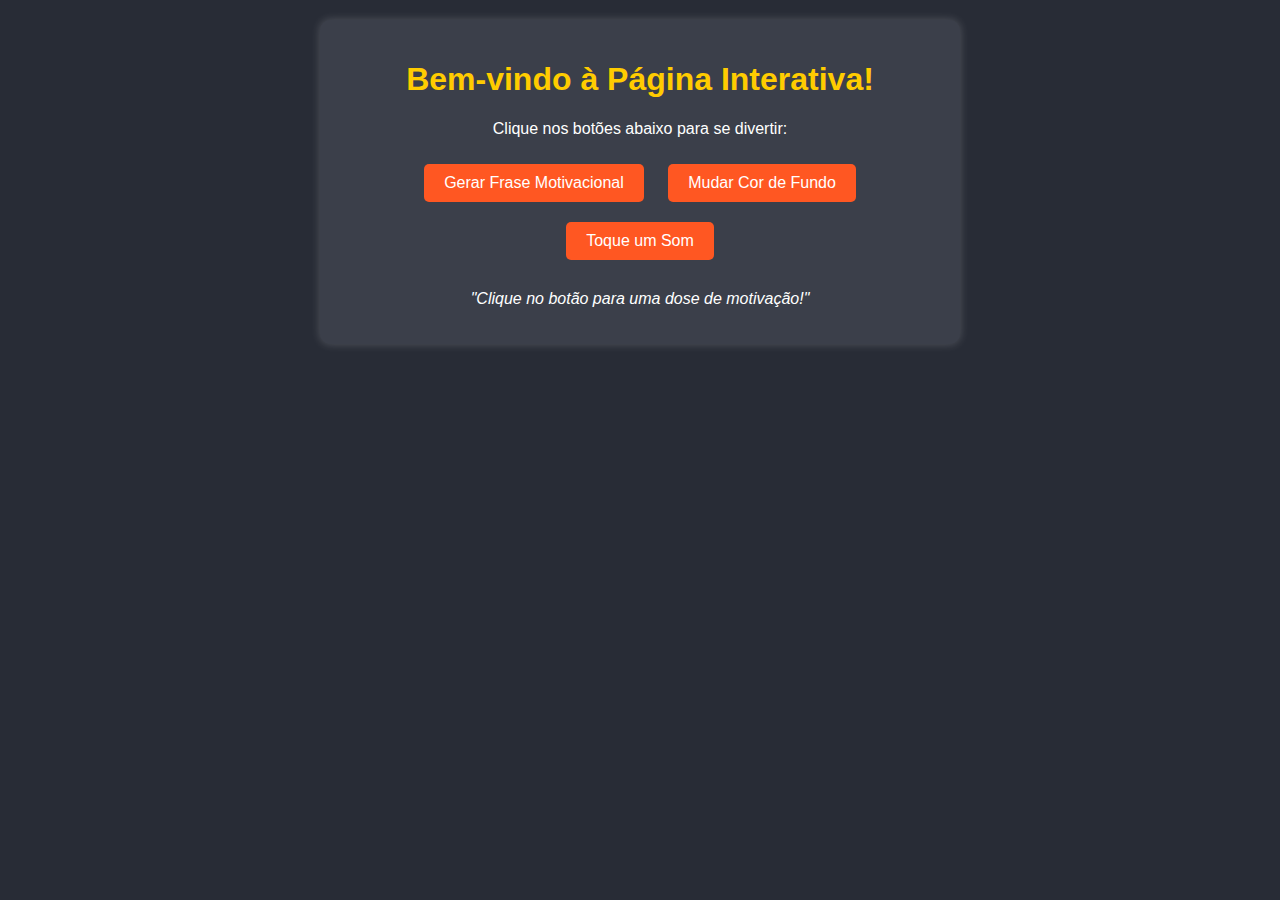
<file: Atividades/Atividade html formulário/index2.html>
<!DOCTYPE html>
<html lang="pt-BR">
<head>
    <meta charset="UTF-8">
    <meta name="viewport" content="width=device-width, initial-scale=1.0">
    <title>Página Interativa</title>
    <style>
        body {
            font-family: Arial, sans-serif;
            background-color: #282c36;
            color: white;
            text-align: center;
            margin: 0;
            padding: 20px;
        }
        .container {
            max-width: 600px;
            margin: auto;
            padding: 20px;
            background: #3b3f4a;
            border-radius: 10px;
            box-shadow: 0 0 10px rgba(255, 255, 255, 0.2);
        }
        h1 {
            color: #ffcc00;
        }
        button {
            background: #ff5722;
            color: white;
            border: none;
            padding: 10px 20px;
            font-size: 16px;
            border-radius: 5px;
            cursor: pointer;
            margin: 10px;
        }
        button:hover {
            background: #e64a19;
        }
        #random-quote {
            font-style: italic;
            margin-top: 20px;
        }
    </style>
</head>
<body>
    <div class="container">
        <h1>Bem-vindo à Página Interativa!</h1>
        <p>Clique nos botões abaixo para se divertir:</p>
        
        <button onclick="showRandomQuote()">Gerar Frase Motivacional</button>
        <button onclick="changeColor()">Mudar Cor de Fundo</button>
        <button onclick="playSound()">Toque um Som</button>
        
        <p id="random-quote">"Clique no botão para uma dose de motivação!"</p>
        <audio id="sound" src="https://www.soundjay.com/button/beep-07.wav"></audio>
    </div>
    
    <script>
        function showRandomQuote() {
            const quotes = [
                "O sucesso nasce do querer!",
                "Acredite em si mesmo!",
                "Nunca é tarde para recomeçar!",
                "Cada dia é uma nova chance!",
                "Você é capaz de coisas incríveis!"
            ];
            const randomIndex = Math.floor(Math.random() * quotes.length);
            document.getElementById("random-quote").textContent = quotes[randomIndex];
        }

        function changeColor() {
            const colors = ["#ff5733", "#33ff57", "#5733ff", "#ff33a1", "#33a1ff"];
            document.body.style.backgroundColor = colors[Math.floor(Math.random() * colors.length)];
        }

        function playSound() {
            document.getElementById("sound").play();
        }
    </script>
</body>
</html>
</file>
<file: Atividades/Portifolio/style.css>
body {
    font-family: Arial, sans-serif;
    margin: 0;
    padding: 0;
    background-color: #f4f4f4;
}

/* 🔹 Estilização do cabeçalho */
header {
    background-color: #333;
    color: white;
    padding: 70px 0;
    text-align: center;
    position: relative; /* Para posicionar a logo */
}

/* 🔹 Posicionando a logo no canto superior esquerdo */
.header-logo {
    position: absolute;
    top: 10px;
    left: 10px;
    width: 200px; /* Ajuste conforme necessário */
    height: auto;
}

header h1 {
    margin: 0;
}

/* 🔹 Container principal usando Grid */
.container {
    max-width: 1200px;
    margin: 20px auto;
    display: grid;
    grid-template-columns: repeat(2, 1fr); /* Sempre 2 colunas por linha */
    gap: 20px; /* Espaçamento entre os containers */
}

/* 🔹 Responsividade: Empilha os containers quando a tela for menor */
@media (max-width: 768px) {
    .container {
        grid-template-columns: 1fr; /* Apenas 1 coluna em telas pequenas */
    }
}

/* 🔹 Seções individuais */
section {
    background-color: white;
    padding: 20px;
    border-radius: 8px;
}

/* 🔹 Estilização de títulos */
h2 {
    color: #333;
}

/* 🔹 Listas */
ul {
    list-style-type: none;
    padding: 0;
}

li {
    padding: 8px 0;
}

/* 🔹 Links de contato */
.contact a {
    text-decoration: none;
    color: #333;
}

/* 🔹 Rodapé */
footer {
    text-align: center;
    padding: 20px;
    background-color: #333;
    color: white;
}
</file>
<file: Atividades/YouTube_Layout/style.css>
body {
  margin: 0;
  font-family: Arial, sans-serif;
  background-color: #181818;
  color: #fff;
}

header {
  display: flex;
  align-items: center;
  justify-content: space-between;
  background-color: #121212;
  padding: 10px 20px;
}

.logo-container img {
  height: 30px;
}

.search-container {
  flex: 1;
  display: flex;
  justify-content: center;
}

.search-container input {
  width: 50%;
  padding: 8px;
  border: none;
  border-radius: 4px;
}

.espaco-direita {
  width: 30px;
}

.container {
  display: flex;
  padding: 20px;
  flex-wrap: wrap;
}

.video-principal {
  flex: 3;
  margin-right: 20px;
  max-width: 100%;
}

.video-frame {
  position: relative;
  padding-bottom: 56.25%; /* 16:9 ratio */
  height: 0;
  overflow: hidden;
}

.video-frame iframe {
  position: absolute;
  top: 0;
  left: 0;
  width: 100%;
  height: 100%;
  border-radius: 4px;
}

.titulo-video {
  font-size: 20px;
  margin: 15px 0 10px;
}

.comentarios {
  margin-top: 20px;
  max-width: 600px;
  width: 100%;
}

.comentarios input,
.comentarios textarea {
  width: 100%;
  margin-bottom: 10px;
  padding: 10px;
  border-radius: 4px;
  border: none;
  background-color: #2c2c2c;
  color: white;
}

.comentarios button {
  background-color: #ff0000;
  color: white;
  padding: 10px 15px;
  border: none;
  border-radius: 4px;
  cursor: pointer;
}

.lista-comentarios p {
  margin-bottom: 10px;
  background-color: #2c2c2c;
  padding: 10px;
  border-radius: 4px;
}

.recomendados {
  flex: 1;
  min-width: 250px;
}

.recomendados h3 {
  font-size: 20px;
  margin-bottom: 10px;
}

.video-recomendado {
  background-color: #2c2c2c;
  padding: 10px;
  margin-bottom: 15px;
  border-radius: 8px;
  border: 1px solid #3a3a3a;
  box-shadow: 0 2px 6px rgba(0, 0, 0, 0.5);
  transition: background-color 0.3s ease;
}

.video-recomendado:hover {
  background-color: #3a3a3a;
}

.video-recomendado img {
  width: 100%;
  border-radius: 4px;
  display: block;
  margin-bottom: 5px;
}

.video-recomendado p {
  margin: 0;
  color: #fff;
  font-size: 16px;
  font-weight: bold;
  text-align: center;
}
</file>
<file: Atividades/Atividade tech/style.css>
/* Paleta de Cores */
:root {
    --branco: #FFFFFF;
    --cinza-claro: #F5F5F5;
    --azul-petroleo: #004D66;
    --dourado: #D4AF37;
}

/* Reset Básico */
* {
    margin: 0;
    padding: 0;
    box-sizing: border-box;
    font-family: Arial, sans-serif;
}

/* Corpo */
body {
    background-color: var(--cinza-claro);
    color: var(--azul-petroleo);
    text-align: center;
}

/* Cabeçalho */
header {
    background-color: var(--azul-petroleo);
    color: var(--branco);
    padding: 20px;
}

nav ul {
    list-style: none;
    padding: 0;
}

nav ul li {
    display: inline;
    margin: 0 15px;
}

nav ul li a {
    color: var(--branco);
    text-decoration: none;
    font-weight: bold;
}

/* Seções */
section {
    padding: 50px 20px;
}

h2 {
    color: var(--azul-petroleo);
    margin-bottom: 20px;
}

/* Palestrantes */
.palestrante {
    background-color: var(--branco);
    padding: 15px;
    margin: 10px auto;
    max-width: 400px;
    border-radius: 8px;
    box-shadow: 2px 2px 10px rgba(0, 0, 0, 0.1);
}

/* Formulário */
form {
    background-color: var(--branco);
    padding: 20px;
    max-width: 400px;
    margin: auto;
    border-radius: 8px;
    box-shadow: 2px 2px 10px rgba(0, 0, 0, 0.1);
}

input {
    width: 100%;
    padding: 10px;
    margin: 10px 0;
    border: 1px solid var(--azul-petroleo);
    border-radius: 5px;
}

button {
    background-color: var(--dourado);
    color: var(--branco);
    padding: 10px 20px;
    border: none;
    border-radius: 5px;
    cursor: pointer;
    font-size: 16px;
}

button:hover {
    background-color: var(--azul-petroleo);
}

/* Rodapé */
footer {
    background-color: var(--azul-petroleo);
    color: var(--branco);
    padding: 10px;
    margin-top: 20px;
}

/* Responsividade */
@media (max-width: 768px) {
    nav ul {
        display: flex;
        flex-direction: column;
    }

    nav ul li {
        margin: 10px 0;
    }

    .palestrante, form {
        max-width: 90%;
    }
}
</file>
